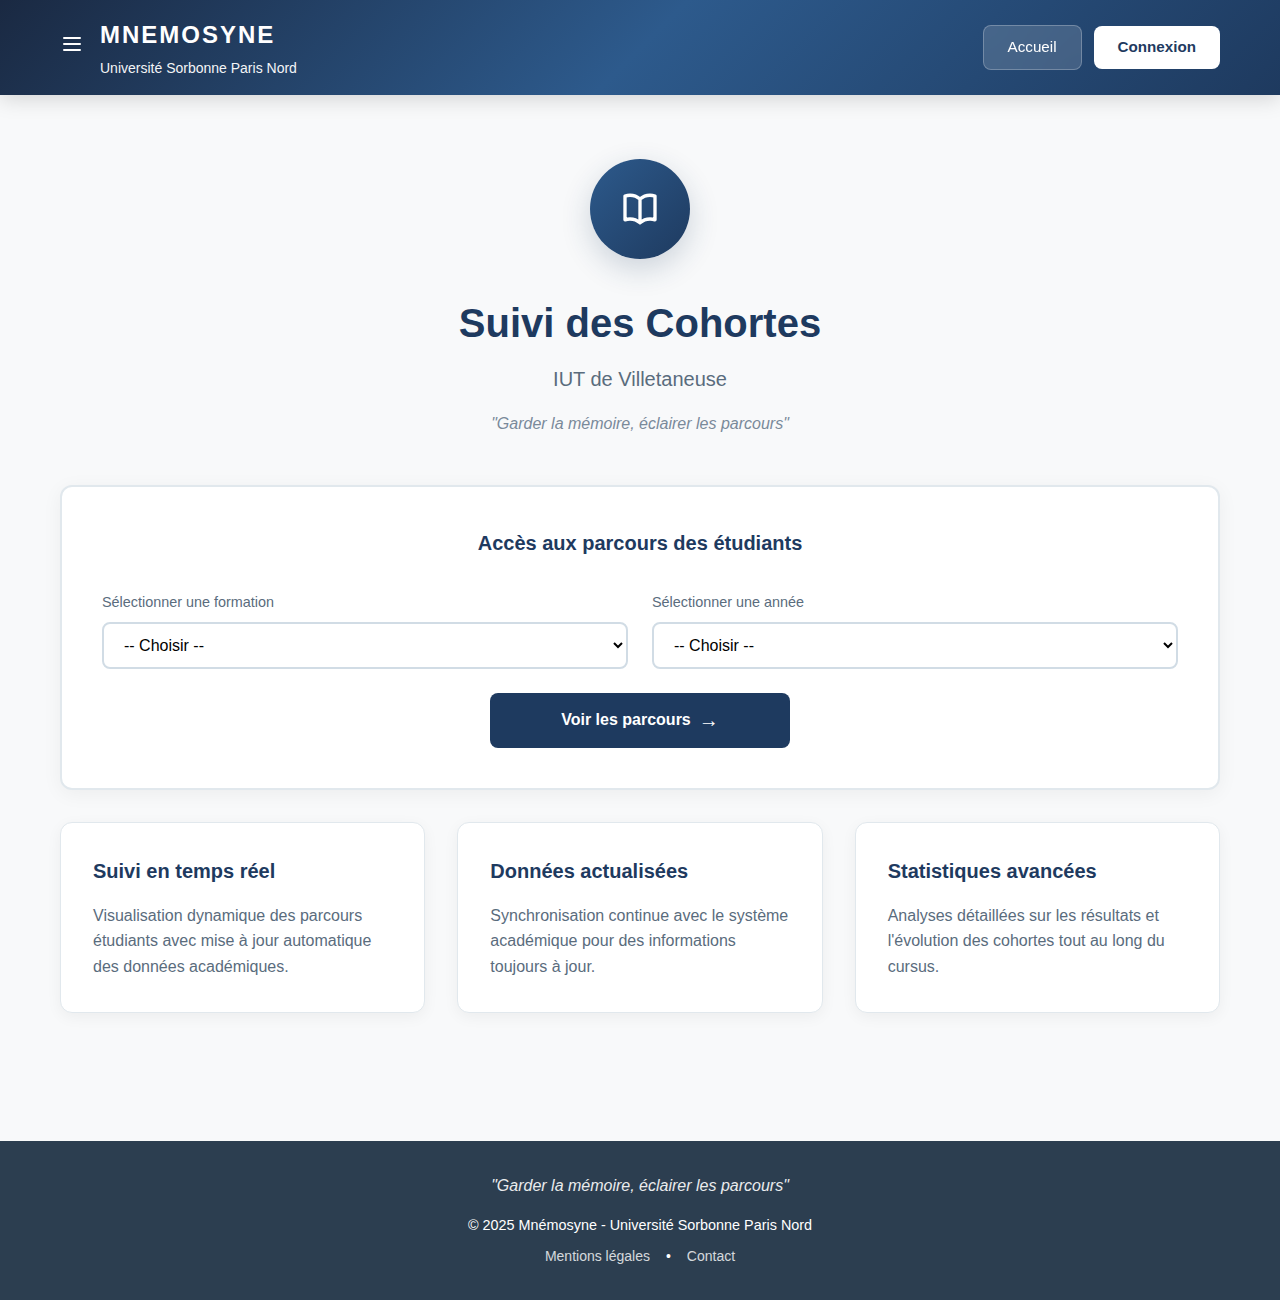
<file: index.html>
<!DOCTYPE html>
<html lang="fr">
<head>
    <meta charset="UTF-8">
    <meta name="viewport" content="width=device-width, initial-scale=1.0">
    <title>MNEMOSYNE</title>
    <link rel="stylesheet" href="styles.css">
</head>
<body>
    <header class="header">
        <div class="container">
            <div class="header-content">
                <div class="logo-section">
                    <div class="logo-icon">
                        <svg width="24" height="24" viewBox="0 0 24 24" fill="none" xmlns="http://www.w3.org/2000/svg">
                            <path d="M4 6h16M4 12h16M4 18h16" stroke="currentColor" stroke-width="2" stroke-linecap="round"/>
                        </svg>
                    </div>
                    <div class="logo-text">
                        <h1 class="logo-title">MNEMOSYNE</h1>
                        <p class="logo-subtitle">Université Sorbonne Paris Nord</p>
                    </div>
                </div>
                <nav class="nav-buttons">
                    <a href="#" class="btn-nav">Accueil</a>
                    <a href="#" class="btn-nav btn-primary">Connexion</a>
                </nav>
            </div>
        </div>
    </header>

    <main class="main-section">
        <div class="container">
            <div class="hero-content">
                <div class="hero-icon">
                    <svg width="40" height="40" viewBox="0 0 24 24" fill="none" xmlns="http://www.w3.org/2000/svg">
                        <path d="M12 6.042A8.967 8.967 0 006 3.75c-1.052 0-2.062.18-3 .512v14.25A8.987 8.987 0 016 18c2.305 0 4.408.867 6 2.292m0-14.25a8.966 8.966 0 016-2.292c1.052 0 2.062.18 3 .512v14.25A8.987 8.987 0 0018 18a8.967 8.967 0 00-6 2.292m0-14.25v14.25" stroke="currentColor" stroke-width="2" stroke-linecap="round" stroke-linejoin="round"/>
                    </svg>
                </div>
                <h2 class="hero-title">Suivi des Cohortes</h2>
                <p class="hero-subtitle">IUT de Villetaneuse</p>
                <p class="hero-quote">"Garder la mémoire, éclairer les parcours"</p>
            </div>

            <div class="form-container">
                <h3 class="form-title">Accès aux parcours des étudiants</h3>
                <form class="search-form">
                    <div class="form-row">
                        <div class="form-group">
                            <label for="formation">Sélectionner une formation</label>
                            <select id="formation" class="form-select">
                                <option value="">-- Choisir --</option>
                                <option value="Carrières Juridiques">Carrières Juridiques</option>
                                <option value="GEA">GEA</option>
                                <option value="GEII">GEII</option>
                                <option value="nformatique">Informatique</option>
                                <option value="Réseaux et Télécoms">Réseaux et Télécoms</option>
                                <option value="Science des Données">Science des Données</option>
                            </select>
                        </div>
                        <div class="form-group">
                            <label for="annee">Sélectionner une année</label>
                            <select id="annee" class="form-select">
                                <option value="">-- Choisir --</option>
                                <option value="2024">2024</option>
                                <option value="2023">2023</option>
                                <option value="2022">2022</option>
                            </select>
                        </div>
                    </div>
                    <button type="submit" class="btn-submit">
                        Voir les parcours
                        <span class="arrow">→</span>
                    </button>
                </form>
            </div>

            <div class="features">
                <div class="feature-card">
                    <h4 class="feature-title">Suivi en temps réel</h4>
                    <p class="feature-text">Visualisation dynamique des parcours étudiants avec mise à jour automatique des données académiques.</p>
                </div>
                <div class="feature-card">
                    <h4 class="feature-title">Données actualisées</h4>
                    <p class="feature-text">Synchronisation continue avec le système académique pour des informations toujours à jour.</p>
                </div>
                <div class="feature-card">
                    <h4 class="feature-title">Statistiques avancées</h4>
                    <p class="feature-text">Analyses détaillées sur les résultats et l'évolution des cohortes tout au long du cursus.</p>
                </div>
            </div>
        </div>
    </main>

    <footer class="footer">
        <div class="container">
            <p class="footer-quote">"Garder la mémoire, éclairer les parcours"</p>
            <p class="footer-copyright">© 2025 Mnémosyne - Université Sorbonne Paris Nord</p>
            <div class="footer-links">
                <a href="#">Mentions légales</a>
                <span>•</span>
                <a href="#">Contact</a>
            </div>
        </div>
    </footer>
</body>
</html>
</file>
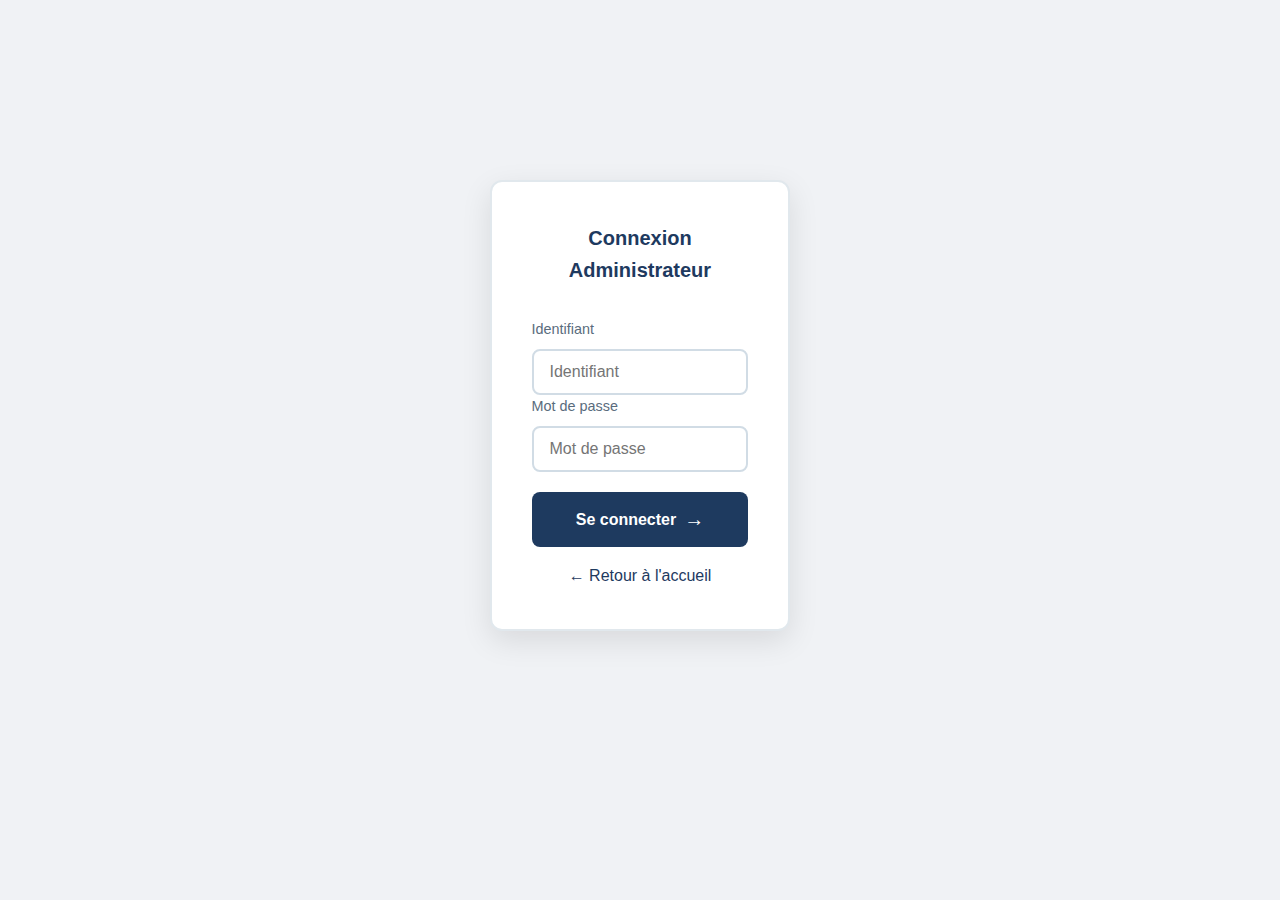
<file: login.html>
<!DOCTYPE html>
<html lang="fr">

<head>
    <meta charset="UTF-8">
    <title>Connexion Administrateur - Mnémosyne</title>
    <link rel="icon" type="image/png" href="assets/logo.png?v=2">
    <link rel="stylesheet" href="styles.css">
    <meta name="viewport" content="width=device-width, initial-scale=1.0">
    <style>
        .login-wrapper {
            max-width: 400px !important;
            margin: 10vh auto !important;
        }
    </style>
</head>

<body class="login-page">
    <div class="container">
        <div class="form-container login-wrapper">
            <h2 class="form-title">Connexion Administrateur</h2>

            <!-- Message d'erreur dynamique -->
            <div id="error-msg"
                style="display:none; color: #dc3545; background: #f8d7da; padding: 0.8rem; margin-bottom: 1rem; border-radius: 6px; text-align: center;">
            </div>

            <form action="auth.php" method="POST" class="search-form">
                <div class="form-group">
                    <label for="username">Identifiant</label>
                    <input type="text" id="username" name="username" class="form-select" placeholder="Identifiant"
                        required style="cursor: text;">
                </div>
                <div class="form-group">
                    <label for="password">Mot de passe</label>
                    <input type="password" id="password" name="password" class="form-select" placeholder="Mot de passe"
                        required style="cursor: text; margin-bottom: 20px;">
                </div>
                <button type="submit" class="btn-submit">
                    Se connecter
                    <span class="arrow">→</span>
                </button>
            </form>
            <script>
                // Affichage erreur URL
                const urlParams = new URLSearchParams(window.location.search);
                if (urlParams.has('error')) {
                    const msgDiv = document.getElementById('error-msg');
                    msgDiv.style.display = 'block';
                    if (urlParams.get('error') === 'invalid') {
                        msgDiv.textContent = '❌ Identifiant ou mot de passe incorrect.';
                    } else {
                        msgDiv.textContent = '❌ Veuillez remplir tous les champs.';
                    }
                }
            </script>
            <div style="text-align: center; margin-top: 1rem;">
                <a href="index.php" style="color: #1e3a5f; text-decoration: none;">← Retour à l'accueil</a>
            </div>
        </div>
    </div>
    <script>
        // Appliquer le thème sauvegardé
        if (localStorage.getItem('theme') === 'dark') {
            document.body.classList.add('dark-mode');
        }
    </script>
</body>

</html>
</file>
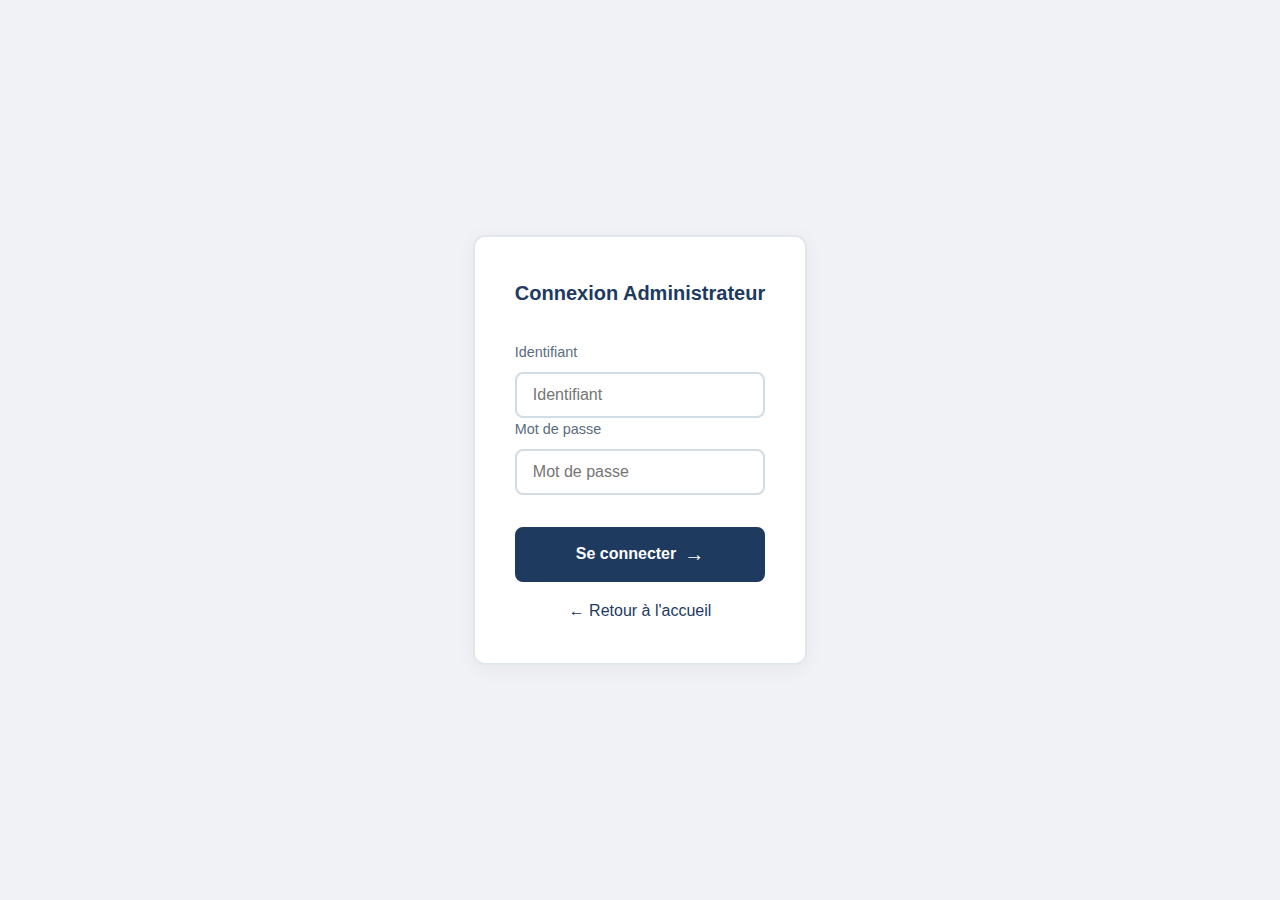
<file: frontend/login.html>
<!DOCTYPE html>
<html lang="fr">

<head>
    <meta charset="UTF-8">
    <title>Connexion Administrateur - Mnémosyne</title>
    <link rel="stylesheet" href="styles.css">
    <meta name="viewport" content="width=device-width, initial-scale=1.0">
</head>

<body class="login-page">
    <div class="container">
        <div class="form-container login-wrapper">
            <h2 class="form-title">Connexion Administrateur</h2>

            <!-- Message d'erreur dynamique -->
            <div id="error-msg"
                style="display:none; color: #dc3545; background: #f8d7da; padding: 0.8rem; margin-bottom: 1rem; border-radius: 6px; text-align: center;">
            </div>

            <form action="../Backend/code_Mnémosyne/auth.php" method="POST" class="search-form">
                <div class="form-group">
                    <label for="username">Identifiant</label>
                    <input type="text" id="username" name="username" class="form-select" placeholder="Identifiant"
                        required style="cursor: text;">
                </div>
                <div class="form-group">
                    <label for="password">Mot de passe</label>
                    <input type="password" id="password" name="password" class="form-select" placeholder="Mot de passe"
                        required style="cursor: text;">
                </div>
                <button type="submit" class="btn-submit">
                    Se connecter
                    <span class="arrow">→</span>
                </button>
            </form>
            <script>
                // Affichage erreur URL
                const urlParams = new URLSearchParams(window.location.search);
                if (urlParams.has('error')) {
                    const msgDiv = document.getElementById('error-msg');
                    msgDiv.style.display = 'block';
                    if (urlParams.get('error') === 'invalid') {
                        msgDiv.textContent = '❌ Identifiant ou mot de passe incorrect.';
                    } else {
                        msgDiv.textContent = '❌ Veuillez remplir tous les champs.';
                    }
                }
            </script>
            <div style="text-align: center; margin-top: 1rem;">
                <a href="index.html" style="color: #1e3a5f; text-decoration: none;">← Retour à l'accueil</a>
            </div>
        </div>
    </div>
    <script>
        // Appliquer le thème sauvegardé
        if (localStorage.getItem('theme') === 'dark') {
            document.body.classList.add('dark-mode');
        }
    </script>
</body>

</html>
</file>
<file: styles.css>
* {
    margin: 0;
    padding: 0;
    box-sizing: border-box;
}

body {
    font-family: "Inter", -apple-system, BlinkMacSystemFont, "Segoe UI", Roboto, sans-serif;
    line-height: 1.6;
    color: #333;
    background-color: #f8f9fa;
}

.container {
    max-width: 1200px;
    margin: 0 auto;
    padding: 0 20px;
}

/* Header */
.header {
    background: linear-gradient(135deg, #1a2942 0%, #2d5a8c 50%, #1e3a5f 100%);
    color: white;
    padding: 1.25rem 0;
    box-shadow: 0 4px 20px rgba(0, 0, 0, 0.15);
    position: relative;
    z-index: 1000;
}

.header-content {
    display: flex;
    justify-content: space-between;
    align-items: center;
}

.logo-section {
    display: flex;
    align-items: center;
    gap: 1rem;
}

.logo-image {
    height: 50px;
    width: auto;
    border-radius: 8px;
    box-shadow: 0 2px 8px rgba(0, 0, 0, 0.1);
}

.logo-text {
    display: flex;
    flex-direction: column;
    gap: 0.15rem;
}

.logo-title {
    font-size: 1.5rem;
    font-weight: 700;
    letter-spacing: 2px;
}

.logo-subtitle {
    font-size: 0.875rem;
    opacity: 0.95;
    font-weight: 300;
}

.nav-buttons {
    display: flex;
    gap: 0.75rem;
    align-items: center;
}

.btn-nav {
    padding: 0.6rem 1.5rem;
    background: rgba(255, 255, 255, 0.15);
    color: white;
    text-decoration: none;
    border-radius: 8px;
    transition: all 0.3s ease;
    border: 1px solid rgba(255, 255, 255, 0.25);
    font-weight: 500;
    font-size: 0.95rem;
    display: flex;
    align-items: center;
    gap: 0.5rem;
    backdrop-filter: blur(10px);
}

.btn-nav:hover {
    background: rgba(255, 255, 255, 0.25);
    transform: translateY(-2px);
    box-shadow: 0 4px 12px rgba(0, 0, 0, 0.2);
}

.btn-primary {
    background: white;
    color: #1e3a5f;
    border: none;
    font-weight: 600;
}

.btn-primary:hover {
    background: #f0f4f8;
    transform: translateY(-2px);
    box-shadow: 0 4px 12px rgba(0, 0, 0, 0.15);
}

.btn-theme-toggle {
    font-size: 1.2rem;
    padding: 0.6rem;
    background: rgba(255, 255, 255, 0.15);
    border: 1px solid rgba(255, 255, 255, 0.25);
    border-radius: 8px;
    cursor: pointer;
    color: white;
    transition: all 0.3s ease;
    display: flex;
    align-items: center;
    justify-content: center;
    backdrop-filter: blur(10px);
    width: 40px;
    height: 40px;
}

.btn-theme-toggle:hover {
    background: rgba(255, 255, 255, 0.25);
    transform: translateY(-2px);
}

.menu-toggle {
    display: none;
    flex-direction: column;
    justify-content: space-between;
    width: 30px;
    height: 24px;
    background: transparent;
    border: none;
    cursor: pointer;
    z-index: 100;
    padding: 0;
}

.menu-toggle .bar {
    width: 100%;
    height: 3px;
    background-color: white;
    border-radius: 3px;
}

/* Header */
.header {
    background: linear-gradient(135deg, #1a2942 0%, #2d5a8c 50%, #1e3a5f 100%);
    color: white;
    padding: 1rem 0;
    box-shadow: 0 4px 20px rgba(0, 0, 0, 0.15);
    position: relative;
    z-index: 1000;
}

.header-content {
    display: flex;
    justify-content: space-between;
    align-items: center;
    position: relative;
}

.header-center {
    position: absolute;
    left: 50%;
    transform: translateX(-50%);
    display: flex;
    flex-direction: column;
    align-items: center;
    gap: 0.5rem;
}

.sync-form-header {
    margin: 0;
}

.btn-sync-header {
    background: rgba(255, 255, 255, 0.2);
    color: white;
    border: 1px solid rgba(255, 255, 255, 0.3);
    padding: 0.5rem 1rem;
    border-radius: 20px;
    font-size: 0.9rem;
    font-weight: 600;
    cursor: pointer;
    display: flex;
    align-items: center;
    gap: 0.5rem;
    transition: all 0.3s ease;
    backdrop-filter: blur(5px);
}

.btn-sync-header:hover {
    background: white;
    color: #1e3a5f;
    transform: scale(1.05);
}

.sync-msg {
    font-size: 0.8rem;
    color: #a5d6a7;
    /* Light green */
    white-space: nowrap;
    animation: fadeIn 0.5s ease;
}

@keyframes fadeIn {
    from {
        opacity: 0;
        transform: translateY(-5px);
    }

    to {
        opacity: 1;
        transform: translateY(0);
    }
}

.logo-section {
    display: flex;
    align-items: center;
    gap: 1rem;
}

/* ... existing styles ... */
.nav-buttons {
    display: flex;
    gap: 0.75rem;
    align-items: center;
}

/* ... existing styles ... */
.btn-logout {
    background: transparent !important;
    border: 1px solid rgba(255, 255, 255, 0.5) !important;
    color: rgba(255, 255, 255, 0.9) !important;
}

.btn-logout:hover {
    background: rgba(255, 255, 255, 0.1) !important;
    color: white !important;
    border-color: white !important;
}

/* Responsive adjustments */
@media (max-width: 900px) {
    .header-center {
        position: static;
        transform: none;
        order: 3;
        width: 100%;
        margin-top: 1rem;
    }

    .header-content {
        flex-wrap: wrap;
    }
}

.main-section {
    padding: 4rem 0;
    min-height: calc(100vh - 200px);
}

.hero-content {
    text-align: center;
    margin-bottom: 3rem;
}

.hero-icon {
    width: 100px;
    height: 100px;
    background: linear-gradient(135deg, #2d5a8c 0%, #1e3a5f 100%);
    color: white;
    border-radius: 50%;
    display: flex;
    align-items: center;
    justify-content: center;
    margin: 0 auto 2rem;
    box-shadow: 0 10px 30px rgba(30, 58, 95, 0.2);
}

.hero-title {
    font-size: 2.5rem;
    color: #1e3a5f;
    margin-bottom: 0.5rem;
    font-weight: 700;
}

.hero-subtitle {
    font-size: 1.25rem;
    color: #5a6c7d;
    margin-bottom: 1rem;
}

.hero-quote {
    font-style: italic;
    color: #7a8a9a;
    font-size: 1rem;
}

/* Forms */
.form-container {
    background: white;
    border: 2px solid #e1e8ed;
    border-radius: 12px;
    padding: 2.5rem;
    margin-bottom: 2rem;
    box-shadow: 0 4px 20px rgba(0, 0, 0, 0.05);
}

.form-title {
    text-align: center;
    font-size: 1.25rem;
    color: #1e3a5f;
    margin-bottom: 2rem;
}

.form-row {
    display: grid;
    grid-template-columns: repeat(auto-fit, minmax(250px, 1fr));
    gap: 1.5rem;
    margin-bottom: 1.5rem;
}

.form-group label {
    display: block;
    margin-bottom: 0.5rem;
    color: #5a6c7d;
    font-size: 0.9rem;
    font-weight: 500;
}

.form-select {
    width: 100%;
    padding: 0.75rem 1rem;
    border: 2px solid #d1dce5;
    border-radius: 8px;
    font-size: 1rem;
    background: white;
    cursor: pointer;
    transition: all 0.3s ease;
}

.form-select:focus {
    outline: none;
    border-color: #2d5a8c;
    box-shadow: 0 0 0 3px rgba(45, 90, 140, 0.1);
}

.btn-submit {
    display: flex;
    align-items: center;
    justify-content: center;
    gap: 0.5rem;
    width: 100%;
    max-width: 300px;
    margin: 0 auto;
    padding: 1rem 2rem;
    background: #1e3a5f;
    color: white;
    border: none;
    border-radius: 8px;
    font-size: 1rem;
    font-weight: 600;
    cursor: pointer;
    transition: all 0.3s ease;
}

.btn-submit:hover {
    background: #2d5a8c;
    transform: translateY(-2px);
    box-shadow: 0 6px 20px rgba(30, 58, 95, 0.3);
}

.arrow {
    font-size: 1.25rem;
    transition: transform 0.3s ease;
}

.btn-submit:hover .arrow {
    transform: translateX(5px);
}

/* OPTIMISATIONS UX (Chips, ChartBox, Loader) */
.quick-filters {
    display: flex;
    justify-content: center;
    align-items: center;
    flex-wrap: wrap;
    gap: 0.75rem;
    margin-bottom: 1.5rem;
}

.quick-label {
    font-size: 0.85rem;
    color: #5a6c7d;
    font-weight: 500;
}

.chip {
    background: #f1f3f5;
    border: 1px solid #d1dce5;
    border-radius: 20px;
    padding: 0.4rem 1rem;
    font-size: 0.85rem;
    color: #1e3a5f;
    cursor: pointer;
    transition: all 0.2s ease;
    font-weight: 500;
}

.chip:hover {
    background: #e3f2fd;
    border-color: #2d5a8c;
    color: #0d47a1;
    transform: translateY(-1px);
}

.chart-box {
    width: 100%;
    min-height: 400px;
    margin-top: 20px;
    background: #fff;
    padding: 20px;
    border-radius: 8px;
    box-shadow: 0 4px 6px rgba(0, 0, 0, 0.05);
    display: flex;
    justify-content: center;
    align-items: center;
}

.empty-state {
    text-align: center;
    color: #9aa5b1;
}

.empty-state h4 {
    margin-top: 1rem;
    color: #5a6c7d;
    font-weight: 600;
}

.empty-state p {
    font-size: 0.9rem;
}

.chart-loader {
    position: absolute;
    top: 20px;
    left: 0;
    width: 100%;
    height: 400px;
    background: rgba(255, 255, 255, 0.9);
    z-index: 10;
    border-radius: 8px;
    display: flex;
    flex-direction: column;
    justify-content: center;
    align-items: center;
    color: #2d5a8c;
    font-weight: 500;
}

.spinner {
    width: 40px;
    height: 40px;
    border: 4px solid #e1e8ed;
    border-top: 4px solid #2d5a8c;
    border-radius: 50%;
    animation: spin 1s linear infinite;
    margin-bottom: 1rem;
}

@keyframes spin {
    from {
        transform: rotate(0deg);
    }

    to {
        transform: rotate(360deg);
    }
}

/* Features */
.features {
    display: grid;
    grid-template-columns: repeat(auto-fit, minmax(280px, 1fr));
    gap: 2rem;
}

.feature-card {
    background: white;
    padding: 2rem;
    border-radius: 12px;
    box-shadow: 0 4px 15px rgba(0, 0, 0, 0.05);
    transition: all 0.3s ease;
    border: 1px solid #e1e8ed;
}

.feature-card:hover {
    transform: translateY(-5px);
    box-shadow: 0 8px 25px rgba(0, 0, 0, 0.1);
}

.feature-title {
    font-size: 1.25rem;
    color: #1e3a5f;
    margin-bottom: 1rem;
    font-weight: 600;
}

.feature-text {
    color: #5a6c7d;
    line-height: 1.6;
}

/* Footer */
.footer {
    background: #2c3e50;
    color: white;
    padding: 2rem 0;
    text-align: center;
    margin-top: 4rem;
}

.footer-quote {
    font-style: italic;
    margin-bottom: 1rem;
    opacity: 0.9;
}

.footer-copyright {
    margin-bottom: 0.5rem;
    font-size: 0.9rem;
}

.footer-links {
    display: flex;
    justify-content: center;
    gap: 1rem;
    align-items: center;
    font-size: 0.875rem;
}

.footer-links a {
    color: white;
    text-decoration: none;
    opacity: 0.8;
    transition: opacity 0.3s ease;
}

.footer-links a:hover {
    opacity: 1;
}

/* Results Section */
.results-section {
    background: white;
    border: 2px solid #e1e8ed;
    border-radius: 12px;
    padding: 2.5rem;
    margin-top: 3rem;
    box-shadow: 0 4px 20px rgba(0, 0, 0, 0.05);
}

.results-header {
    margin-bottom: 2rem;
    padding-bottom: 1.5rem;
    border-bottom: 2px solid #e1e8ed;
}

.results-title {
    font-size: 1.5rem;
    color: #1e3a5f;
    font-weight: 600;
    margin-bottom: 0.5rem;
}

.results-subtitle {
    font-size: 0.95rem;
    color: #5a6c7d;
}

.status-cards {
    display: grid;
    grid-template-columns: repeat(auto-fit, minmax(400px, 1fr));
    gap: 1.5rem;
    margin-bottom: 2rem;
}

.status-card {
    border-radius: 8px;
    overflow: hidden;
    transition: all 0.3s ease;
    box-shadow: 0 2px 8px rgba(0, 0, 0, 0.06);
    height: 100%;
    display: flex;
    flex-direction: column;
}

.status-card:hover {
    transform: translateX(4px);
    box-shadow: 0 4px 12px rgba(0, 0, 0, 0.1);
}

.status-content {
    display: flex;
    justify-content: space-between;
    align-items: center;
    padding: 1.5rem;
    background: white;
    border-left: 5px solid;
    gap: 1.5rem;
    flex: 1;
}

/* Status Colors (Light Mode) */
.status-validé .status-content {
    border-left-color: #4caf50;
    background: linear-gradient(to right, rgba(76, 175, 80, 0.02), white 15%);
}

.status-partiel .status-content {
    border-left-color: #ff9800;
    background: linear-gradient(to right, rgba(255, 152, 0, 0.02), white 15%);
}

.status-redoublement .status-content {
    border-left-color: #f44336;
    background: linear-gradient(to right, rgba(244, 67, 54, 0.02), white 15%);
}

.status-abandon .status-content {
    border-left-color: #757575;
    background: linear-gradient(to right, rgba(117, 117, 117, 0.02), white 15%);
}

.status-info {
    display: flex;
    align-items: flex-start;
    gap: 1rem;
    flex: 1;
}

.status-indicator {
    width: 12px;
    height: 12px;
    border-radius: 50%;
    margin-top: 0.25rem;
    flex-shrink: 0;
}

.status-validé .status-indicator {
    background: #4caf50;
    box-shadow: 0 0 0 3px rgba(76, 175, 80, 0.2);
}

.status-partiel .status-indicator {
    background: #ff9800;
    box-shadow: 0 0 0 3px rgba(255, 152, 0, 0.2);
}

.status-redoublement .status-indicator {
    background: #f44336;
    box-shadow: 0 0 0 3px rgba(244, 67, 54, 0.2);
}

.status-abandon .status-indicator {
    background: #757575;
    box-shadow: 0 0 0 3px rgba(117, 117, 117, 0.2);
}

.status-details {
    flex: 1;
}

.status-header-line {
    display: flex;
    align-items: center;
    gap: 0.75rem;
    margin-bottom: 0.5rem;
}

.status-code {
    font-weight: 700;
    font-size: 0.875rem;
    letter-spacing: 0.5px;
}

.status-validé .status-code {
    color: #4caf50;
}

.status-partiel .status-code {
    color: #ff9800;
}

.status-redoublement .status-code {
    color: #f44336;
}

.status-abandon .status-code {
    color: #757575;
}

.status-label {
    font-weight: 600;
    font-size: 1rem;
    color: #1e3a5f;
}

.status-description {
    font-size: 0.9rem;
    color: #5a6c7d;
    margin-bottom: 0.5rem;
}

.status-link {
    font-size: 0.875rem;
    color: #2d5a8c;
    text-decoration: none;
    transition: color 0.3s ease;
    display: inline-block;
}

.status-link:hover {
    color: #1e3a5f;
    text-decoration: underline;
}

.status-stats {
    text-align: right;
    flex-shrink: 0;
}

.status-number {
    font-size: 2.5rem;
    font-weight: 700;
    color: #1e3a5f;
    line-height: 1;
    margin-bottom: 0.25rem;
}

.status-percent {
    font-size: 1rem;
    color: #5a6c7d;
    font-weight: 500;
}

.total-section {
    display: flex;
    justify-content: space-between;
    align-items: center;
    padding: 1.25rem 1.5rem;
    background: #f8f9fa;
    border-radius: 8px;
    margin-bottom: 2rem;
    border: 2px solid #e1e8ed;
}

.total-label {
    font-size: 1rem;
    font-weight: 600;
    color: #1e3a5f;
}

.total-number {
    font-size: 1.75rem;
    font-weight: 700;
    color: #1e3a5f;
}

.info-section {
    background: #f8f9fa;
    border-radius: 8px;
    padding: 1.5rem;
    border-left: 4px solid #2d5a8c;
}

.info-title {
    font-size: 1.1rem;
    font-weight: 600;
    color: #1e3a5f;
    margin-bottom: 1rem;
}

.info-text {
    font-size: 0.9rem;
    color: #5a6c7d;
    margin-bottom: 0.75rem;
    line-height: 1.6;
}

.info-text strong {
    color: #1e3a5f;
    font-weight: 600;
}

.info-note {
    font-size: 0.9rem;
    color: #2d5a8c;
    background: rgba(45, 90, 140, 0.05);
    padding: 0.75rem;
    border-radius: 6px;
    margin-top: 1rem;
}

/* Responsive */
@media (max-width: 768px) {
    .menu-toggle {
        display: flex;
    }

    .nav-buttons {
        position: absolute;
        top: 100%;
        left: 0;
        right: 0;
        background: linear-gradient(135deg, #1a2942 0%, #1e3a5f 100%);
        flex-direction: column;
        align-items: stretch;
        padding: 1rem;
        display: none;
        box-shadow: 0 8px 16px rgba(0, 0, 0, 0.2);
    }

    .nav-buttons.active {
        display: flex;
    }

    .status-content {
        flex-direction: column;
        align-items: flex-start;
        gap: 1rem;
    }

    .status-stats {
        width: 100%;
        display: flex;
        justify-content: space-between;
        align-items: center;
        padding-top: 1rem;
        border-top: 1px solid #e1e8ed;
    }
}

/* Base Dark Mode */
body.dark-mode {
    background-color: #0f1419;
    color: #e0e0e0;
}

body.dark-mode .header {
    background: linear-gradient(135deg, #000000 0%, #1a1a2e 50%, #16213e 100%);
    box-shadow: 0 4px 20px rgba(0, 0, 0, 0.5);
}

body.dark-mode .form-container,
body.dark-mode .feature-card {
    background-color: #1a1d29;
    border-color: #2a2d3a;
    color: #e0e0e0;
    box-shadow: 0 4px 20px rgba(0, 0, 0, 0.3);
}

body.dark-mode #sankey_chart {
    background-color: #1a1d29 !important;
    border: 1px solid #2a2d3a;
}

body.dark-mode .form-title,
body.dark-mode .feature-title,
body.dark-mode .hero-title {
    color: #ffffff;
}

body.dark-mode .feature-text,
body.dark-mode .form-group label,
body.dark-mode .hero-subtitle {
    color: #b0b8c1;
}

body.dark-mode .form-select {
    background-color: #24272f;
    border-color: #3a3d4a;
    color: white;
}

body.dark-mode .form-select:focus {
    border-color: #4a4d5a;
    box-shadow: 0 0 0 3px rgba(255, 255, 255, 0.1);
}

body.dark-mode .btn-theme-toggle {
    background: rgba(255, 255, 255, 0.1);
    border-color: rgba(255, 255, 255, 0.2);
}

body.dark-mode .footer {
    background-color: #000000;
    border-top: 1px solid #2a2d3a;
}

/* Dark Mode UX Optimizations */
body.dark-mode .chip {
    background: #24272f;
    border-color: #3a3d4a;
    color: #e0e0e0;
}

body.dark-mode .chip:hover {
    background: #2d5a8c;
    border-color: #2d5a8c;
    color: white;
}

body.dark-mode .chart-box {
    background: #1a1d29;
}

body.dark-mode .empty-state svg {
    stroke: #3a3d4a;
}

body.dark-mode .chart-loader {
    background: rgba(26, 29, 41, 0.9);
    color: #e0e0e0;
}

body.dark-mode .spinner {
    border-color: #3a3d4a;
    border-top-color: #64b5f6;
}

/* --- DARK MODE SPÉCIFIQUE POUR LE JURY (Selection du jury) --- */
body.dark-mode .results-section {
    background-color: #1a1d29;
    border-color: #2a2d3a;
    color: #e0e0e0;
}

body.dark-mode .results-title {
    color: #ffffff;
}

body.dark-mode .results-subtitle {
    color: #b0b8c1;
}

/* Adaptation des dégradés de cartes en mode sombre */
body.dark-mode .status-validé .status-content {
    background: linear-gradient(to right, rgba(76, 175, 80, 0.1), #1a1d29 15%);
}

body.dark-mode .status-partiel .status-content {
    background: linear-gradient(to right, rgba(255, 152, 0, 0.1), #1a1d29 15%);
}

body.dark-mode .status-redoublement .status-content {
    background: linear-gradient(to right, rgba(244, 67, 54, 0.1), #1a1d29 15%);
}

body.dark-mode .status-abandon .status-content {
    background: linear-gradient(to right, rgba(117, 117, 117, 0.1), #1a1d29 15%);
}

/* Textes dans les cartes */
body.dark-mode .status-label {
    color: #ffffff;
}

body.dark-mode .status-description {
    color: #b0b8c1;
}

body.dark-mode .status-number {
    color: #ffffff;
}

body.dark-mode .status-link {
    color: #64b5f6;
}

/* Bleu plus clair */

/* Sections Total et Info en bas */
body.dark-mode .total-section {
    background-color: #24272f;
    border-color: #2a2d3a;
}

body.dark-mode .total-label,
body.dark-mode .total-number {
    color: #ffffff;
}

body.dark-mode .info-section {
    background-color: #24272f;
    border-color: #2d5a8c;
}

body.dark-mode .info-title {
    color: #ffffff;
}

body.dark-mode .info-text {
    color: #b0b8c1;
}

body.dark-mode .info-text strong {
    color: #ffffff;
}

body.dark-mode .info-note {
    background-color: rgba(45, 90, 140, 0.2);
    color: #90caf9;
}

/* Fix CSS Page Connexion */
/* Fix CSS Page Connexion */
.login-page .login-wrapper {
    max-width: 400px !important;
    margin: 5vh auto;
    width: 90%;
    padding: 2.5rem;
    background: white;
    border-radius: 12px;
    box-shadow: 0 10px 30px rgba(0, 0, 0, 0.1);
}

.login-page {
    display: flex;
    justify-content: center;
    align-items: flex-start;
    padding-top: 10vh;
    min-height: 100vh;
    background-color: #f0f2f5;
    /* Fond légèrement grisé pour contraste */
}

/* ===============================================
   CONFIGURATION AVANCEE - Theme Support
   =============================================== */

/* Light mode */
.config-card {
    background: #ffffff;
    border-radius: 12px;
    padding: 2rem;
    margin-bottom: 2rem;
    box-shadow: 0 2px 8px rgba(0, 0, 0, 0.1);
    border: 1px solid #e0e0e0;
}

.config-input {
    width: 100%;
    padding: 0.75rem;
    border: 1px solid #ccc;
    border-radius: 8px;
    margin-top: 0.5rem;
    background: #ffffff;
    color: #333;
}

.config-input:focus {
    border-color: #2d5a8c;
    outline: none;
}

/* Dark mode - using body.dark-mode class */
body.dark-mode .config-card {
    background: #2a3a4a;
    border-color: #4a5a6a;
}

body.dark-mode .config-card h3 {
    color: #e0e0e0 !important;
}

body.dark-mode .config-card p {
    color: #b0b0b0 !important;
}

body.dark-mode .config-card label {
    color: #d0d0d0 !important;
}

body.dark-mode .config-input {
    background: #3a4a5a;
    color: #e0e0e0;
    border-color: #5a6a7a;
}

body.dark-mode .config-input::placeholder {
    color: #888;
}

body.dark-mode .config-hint {
    background: #3a4a5a;
}

body.dark-mode .config-hint p {
    color: #c0c0c0;
}

body.dark-mode .config-example {
    background: #2a4a6a;
    color: #e0e0e0;
}

/* Hint and Example base styles */
.config-hint {
    margin-top: 1.5rem;
    padding: 1rem;
    background: #f8f9fa;
    border-radius: 8px;
}

.config-hint p {
    color: #666;
    font-style: italic;
    margin: 0;
}

.config-example {
    margin-top: 1.5rem;
    padding: 1rem;
    background: #e3f2fd;
    border-radius: 8px;
    border-left: 4px solid #2196f3;
    color: #333;
}
</file>
<file: frontend/styles.css>
* {
    margin: 0;
    padding: 0;
    box-sizing: border-box;
}

body {
    font-family: 'Inter', -apple-system, BlinkMacSystemFont, 'Segoe UI', Roboto, sans-serif;
    line-height: 1.6;
    color: #333;
    background-color: #f8f9fa;
}

.container {
    max-width: 1200px;
    margin: 0 auto;
    padding: 0 20px;
}

.header {
    background: linear-gradient(135deg, #1e3a5f 0%, #2d5a8c 100%);
    color: white;
    padding: 1rem 0;
    box-shadow: 0 2px 10px rgba(0, 0, 0, 0.1);
}

.header-content {
    display: flex;
    justify-content: space-between;
    align-items: center;
    position: relative;
    /* Pour centrage absolu si besoin */
}

.logo-section {
    display: flex;
    align-items: center;
    gap: 1rem;
}

/* ... logo styles ... */

.nav-buttons {
    display: flex;
    gap: 1rem;
    justify-self: end;
    /* Pousse à droite */
}

/* ... buttons ... */

/* --- Boutons Spécifiques (Admin) --- */
.btn-sync {
    background: #007bff;
    color: white;
    cursor: pointer;
    border: none;
    font-weight: 500;
    font-family: inherit;
    /* Garde la police serif */
}

.btn-sync:hover {
    background: #0056b3;
}

/* Helper pour centrage absolu bouton admin */
.header-center-absolute {
    position: absolute;
    left: 50%;
    transform: translateX(-50%);
}

.btn-logout {
    background: #dc3545;
    color: white;
    border: none;
    display: flex;
    align-items: center;
    gap: 0.5rem;
    cursor: pointer;
    font-weight: 500;
    text-decoration: none !important;
    /* Pas de soulignement */
    font-family: inherit;
}

.btn-logout:hover {
    background: #c82333;
    transform: translateY(-2px);
    text-decoration: none;
}

/* Uniformisation taille boutons header */
.header .btn-nav,
.header .btn-sync,
.header .btn-logout,
.header .btn-theme-toggle {
    padding: 0.5rem 1rem;
    height: 40px;
    display: flex;
    align-items: center;
    justify-content: center;
    border-radius: 6px;
    font-size: 0.9rem;
    line-height: 1;
}

.logo-icon {
    width: 48px;
    height: 48px;
    background: rgba(255, 255, 255, 0.15);
    border-radius: 50%;
    display: flex;
    align-items: center;
    justify-content: center;
    color: white;
}

.logo-title {
    font-size: 1.5rem;
    font-weight: 700;
    letter-spacing: 1px;
}

.logo-subtitle {
    font-size: 0.875rem;
    opacity: 0.9;
}

.nav-buttons {
    display: flex;
    gap: 1rem;
}

.btn-nav {
    padding: 0.5rem 1.5rem;
    background: rgba(255, 255, 255, 0.1);
    color: white;
    text-decoration: none;
    border-radius: 6px;
    transition: all 0.3s ease;
    border: 1px solid rgba(255, 255, 255, 0.2);
}

.btn-nav:hover {
    background: rgba(255, 255, 255, 0.2);
    transform: translateY(-2px);
}

.btn-primary {
    background: white;
    color: #1e3a5f;
    border: none;
}

.btn-primary:hover {
    background: #f0f0f0;
}

.main-section {
    padding: 4rem 0;
    min-height: calc(100vh - 200px);
}

.hero-content {
    text-align: center;
    margin-bottom: 3rem;
}

.hero-icon {
    width: 100px;
    height: 100px;
    background: linear-gradient(135deg, #2d5a8c 0%, #1e3a5f 100%);
    color: white;
    border-radius: 50%;
    display: flex;
    align-items: center;
    justify-content: center;
    margin: 0 auto 2rem;
    box-shadow: 0 10px 30px rgba(30, 58, 95, 0.2);
}

.hero-title {
    font-size: 2.5rem;
    color: #1e3a5f;
    margin-bottom: 0.5rem;
    font-weight: 700;
}

.hero-subtitle {
    font-size: 1.25rem;
    color: #5a6c7d;
    margin-bottom: 1rem;
}

.hero-quote {
    font-style: italic;
    color: #7a8a9a;
    font-size: 1rem;
}

.form-container {
    background: white;
    border: 2px solid #e1e8ed;
    border-radius: 12px;
    padding: 2.5rem;
    margin-bottom: 3rem;
    box-shadow: 0 4px 20px rgba(0, 0, 0, 0.05);
}

.form-title {
    text-align: center;
    font-size: 1.25rem;
    color: #1e3a5f;
    margin-bottom: 2rem;
}

.form-row {
    display: grid;
    grid-template-columns: repeat(auto-fit, minmax(250px, 1fr));
    gap: 1.5rem;
    margin-bottom: 2rem;
}

.form-group label {
    display: block;
    margin-bottom: 0.5rem;
    color: #5a6c7d;
    font-size: 0.9rem;
    font-weight: 500;
}

.form-select {
    width: 100%;
    padding: 0.75rem 1rem;
    border: 2px solid #d1dce5;
    border-radius: 8px;
    font-size: 1rem;
    background: white;
    cursor: pointer;
    transition: all 0.3s ease;
}

.form-select:focus {
    outline: none;
    border-color: #2d5a8c;
    box-shadow: 0 0 0 3px rgba(45, 90, 140, 0.1);
}

.btn-submit {
    display: flex;
    align-items: center;
    justify-content: center;
    gap: 0.5rem;
    width: 100%;
    max-width: 300px;
    margin: 0 auto;
    padding: 1rem 2rem;
    background: #1e3a5f;
    color: white;
    border: none;
    border-radius: 8px;
    font-size: 1rem;
    font-weight: 600;
    cursor: pointer;
    transition: all 0.3s ease;
}

.btn-submit:hover {
    background: #2d5a8c;
    transform: translateY(-2px);
    box-shadow: 0 6px 20px rgba(30, 58, 95, 0.3);
}

.arrow {
    font-size: 1.25rem;
    transition: transform 0.3s ease;
}

.btn-submit:hover .arrow {
    transform: translateX(5px);
}

/* --- Boutons Spécifiques (Admin) --- */
.btn-sync {
    background: #007bff;
    /* Bleu standard */
    color: white;
    cursor: pointer;
    border: none;
    font-weight: 500;
}

.btn-sync:hover {
    background: #0056b3;
}

.btn-logout {
    background: #dc3545;
    /* Rouge */
    color: white;
    border: none;
    display: flex;
    align-items: center;
    gap: 0.5rem;
    cursor: pointer;
    font-weight: 500;
}

.btn-logout:hover {
    background: #c82333;
    transform: translateY(-2px);
}

/* Uniformisation taille boutons header */
.header .btn-nav,
.header .btn-sync,
.header .btn-logout {
    padding: 0.5rem 1rem;
    height: 40px;
    /* Hauteur fixe pour alignement */
    display: flex;
    align-items: center;
    justify-content: center;
    border-radius: 6px;
    font-size: 0.9rem;
    line-height: 1;
}

.features {
    display: grid;
    grid-template-columns: repeat(auto-fit, minmax(280px, 1fr));
    gap: 2rem;
}

.feature-card {
    background: white;
    padding: 2rem;
    border-radius: 12px;
    box-shadow: 0 4px 15px rgba(0, 0, 0, 0.05);
    transition: all 0.3s ease;
    border: 1px solid #e1e8ed;
}

.feature-card:hover {
    transform: translateY(-5px);
    box-shadow: 0 8px 25px rgba(0, 0, 0, 0.1);
}

.feature-title {
    font-size: 1.25rem;
    color: #1e3a5f;
    margin-bottom: 1rem;
    font-weight: 600;
}

.feature-text {
    color: #5a6c7d;
    line-height: 1.6;
}

.footer {
    background: #2c3e50;
    color: white;
    padding: 2rem 0;
    text-align: center;
    margin-top: 4rem;
}

.footer-quote {
    font-style: italic;
    margin-bottom: 1rem;
    opacity: 0.9;
}

.footer-copyright {
    margin-bottom: 0.5rem;
    font-size: 0.9rem;
}

.footer-links {
    display: flex;
    justify-content: center;
    gap: 1rem;
    align-items: center;
    font-size: 0.875rem;
}

.footer-links a {
    color: white;
    text-decoration: none;
    opacity: 0.8;
    transition: opacity 0.3s ease;
}

.footer-links a:hover {
    opacity: 1;
}

/* --- Hamburger Menu --- */
.menu-toggle {
    display: none;
    flex-direction: column;
    justify-content: space-between;
    width: 30px;
    height: 21px;
    background: transparent;
    border: none;
    cursor: pointer;
    z-index: 100;
}

.menu-toggle .bar {
    width: 100%;
    height: 3px;
    background-color: white;
    border-radius: 3px;
    transition: all 0.3s ease;
}

@media (max-width: 768px) {
    .menu-toggle {
        display: flex;
    }

    .nav-buttons {
        position: absolute;
        top: 100%;
        left: 0;
        right: 0;
        background: #1e3a5f;
        flex-direction: column;
        align-items: center;
        padding: 1rem 0;
        display: none;
        /* Caché par défaut */
        z-index: 99;
    }

    .nav-buttons.active {
        display: flex;
    }

    .nav-buttons a {
        display: block;
        width: 80%;
        text-align: center;
        margin: 0.5rem 0;
    }
}

/* --- Dark Mode Variables & Styles --- */
body.dark-mode {
    background-color: #121212;
    /* Vrai noir/gris très sombre */
    color: #e0e0e0;
}

body.dark-mode .header {
    background: #000000;
    /* Header noir en mode sombre */
    border-bottom: 1px solid #333;
}

body.dark-mode .form-container,
body.dark-mode .feature-card {
    background-color: #1e1e1e;
    /* Carte gris foncé */
    border-color: #333;
    /* Bordure discrète */
    color: #e0e0e0;
    box-shadow: none;
}

body.dark-mode #sankey_chart {
    background-color: #1e1e1e !important;
    /* Graphique fond sombre */
    border: 1px solid #333;
}

body.dark-mode .form-title,
body.dark-mode .feature-title,
body.dark-mode .hero-title {
    color: #ffffff;
}

body.dark-mode .feature-text,
body.dark-mode .form-group label {
    color: #b0b0b0;
}

body.dark-mode .form-select {
    background-color: #2c2c2c;
    border-color: #444;
    color: white;
}

body.dark-mode .form-select:focus {
    border-color: #666;
    /* Pas de violet */
    box-shadow: 0 0 0 3px rgba(255, 255, 255, 0.1);
}

body.dark-mode .btn-theme-toggle {
    background: rgba(255, 255, 255, 0.1);
    color: white;
}

body.dark-mode .footer {
    background-color: #000000;
    border-top: 1px solid #333;
}

/* --- Theme Toggle Button --- */
.btn-theme-toggle {
    font-size: 1.2rem;
    padding: 0.4rem 0.8rem;
    background: rgba(255, 255, 255, 0.2);
    border: none;
    border-radius: 5px;
    cursor: pointer;
    margin-right: 0.5rem;
    color: white;
    transition: background 0.3s;
}

.btn-theme-toggle:hover {
    background: rgba(255, 255, 255, 0.3);
}

/* --- Login Page Specifics --- */
.login-page {
    display: flex;
    align-items: center;
    justify-content: center;
    min-height: 100vh;
    background: #f0f2f5;
}

body.dark-mode.login-page {
    background: #121212;
}

.login-wrapper {
    margin: 0 auto;
    width: 100%;
    max-width: 400px;
}

/* Espacement supplémentaire Login */
.login-wrapper .btn-submit {
    margin-top: 2rem;
    /* Espace entre mdp et bouton */
}

/* Espacement Sankey */
#sankey_chart {
    margin-bottom: 3rem;
    /* Espace sous le graphique */
}
</file>
